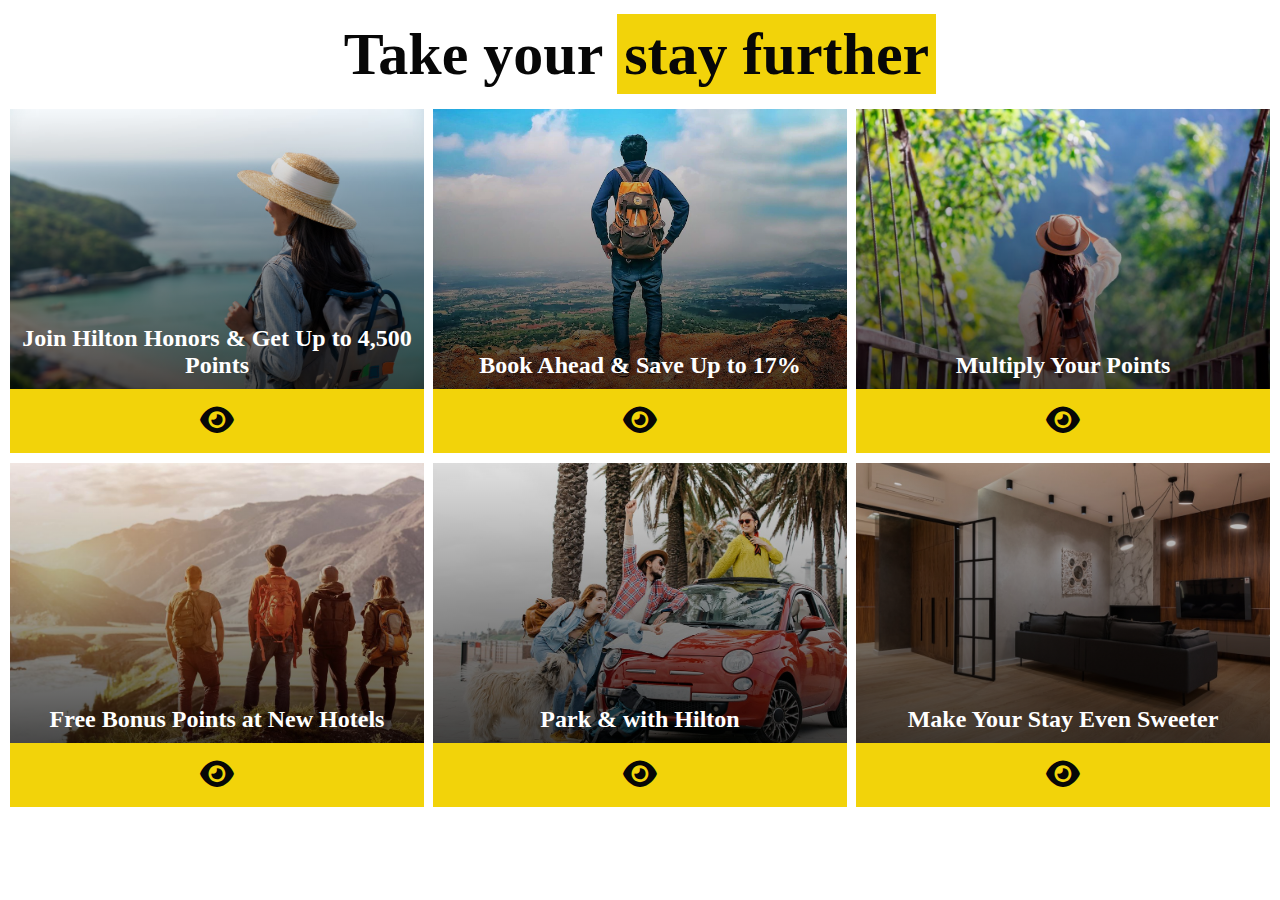
<file: Project 02/index.html>
<!DOCTYPE html>
<html lang="en">
    <head>
       <meta charset="UTF-8">
       <meta name="viewport" content="width=device-width, initial-scale=1.0">
       <link rel="stylesheet" href="https://cdnjs.cloudflare.com/ajax/libs/font-awesome/6.4.2/css/all.min.css">
       <link rel="stylesheet" href="css/main.css">
    </head>
    <body>
        <section class="Travelling">
           <div class="Travelling-wrap">
               <div class="Travelling-wrap-heading">
                    <div class="Travelling-wrap-heading-wrap">
                        <h1>Take your <span>stay further</span></h1>
                    </div>
               </div>
               <div class="Travelling-list">
                    <div class="Travelling-list-wrap">
                        <div class="Travelling-list-item">
                            <div class="Travelling-list-item-wrap">
                                <div class="image-wrap">
                                    <div class="image1">
                                        <div class="overlay"></div>
                                        <div class="text">
                                            <h2 class="heading">Join Hilton Honors & Get Up to 4,500 Points</h2>
                                        </div>
                                    </div>
                                </div>
                                <div class="icon-wrap">
                                    <i class="fa-solid fa-eye"></i>   
                                </div>
                            </div>
                            <div class="Travelling-list-item-wrap">
                                <div class="image-wrap">
                                    <div class="image2">
                                        <div class="overlay"></div>
                                        <div class="text">
                                            <h2 class="heading">Book Ahead & Save Up to 17% </h2>
                                        </div>
                                    </div>  
                                </div>
                                <div class="icon-wrap">
                                        <i class="fa-solid fa-eye"></i>   
                                </div>
                            </div>
                            <div class="Travelling-list-item-wrap">
                                <div class="image-wrap">
                                    <div class="image3">
                                        <div class="overlay"></div>
                                        <div class="text">
                                            <h2 class="heading">Multiply Your Points</h2>
                                        </div>
                                    </div>
                                   
                                </div>
                                <div class="icon-wrap">
                                        <i class="fa-solid fa-eye"></i>   
                                </div>
                            </div>
                            <div class="Travelling-list-item-wrap">
                                <div class="image-wrap">
                                    <div class="image4">
                                        <div class="overlay"></div>
                                        <div class="text">
                                            <h2 class="heading">Free Bonus Points at New Hotels</h2>
                                        </div>
                                    </div>
                                   
                                </div>
                                <div class="icon-wrap">
                                        <i class="fa-solid fa-eye"></i>   
                                </div>
                            </div>
                            <div class="Travelling-list-item-wrap">
                                <div class="image-wrap">
                                    <div class="image5">
                                        <div class="overlay"></div>
                                        <div class="text">
                                            <h2 class="heading">Park & with Hilton</h2>
                                        </div>
                                    </div>
                                   
                                </div>
                                <div class="icon-wrap">
                                        <i class="fa-solid fa-eye"></i>   
                                </div>
                            </div>
                            <div class="Travelling-list-item-wrap">
                                <div class="image-wrap">
                                    <div class="image6">
                                        <div class="overlay"></div>
                                        <div class="text">
                                            <h2 class="heading">Make Your Stay Even Sweeter</h2>
                                        </div>
                                    </div>
                                   
                                </div>
                                <div class="icon-wrap">
                                        <i class="fa-solid fa-eye"></i>   
                                </div>
                            </div>
                        </div>
                    </div>
               </div>
        </section>
    </body>
</html>
</file>
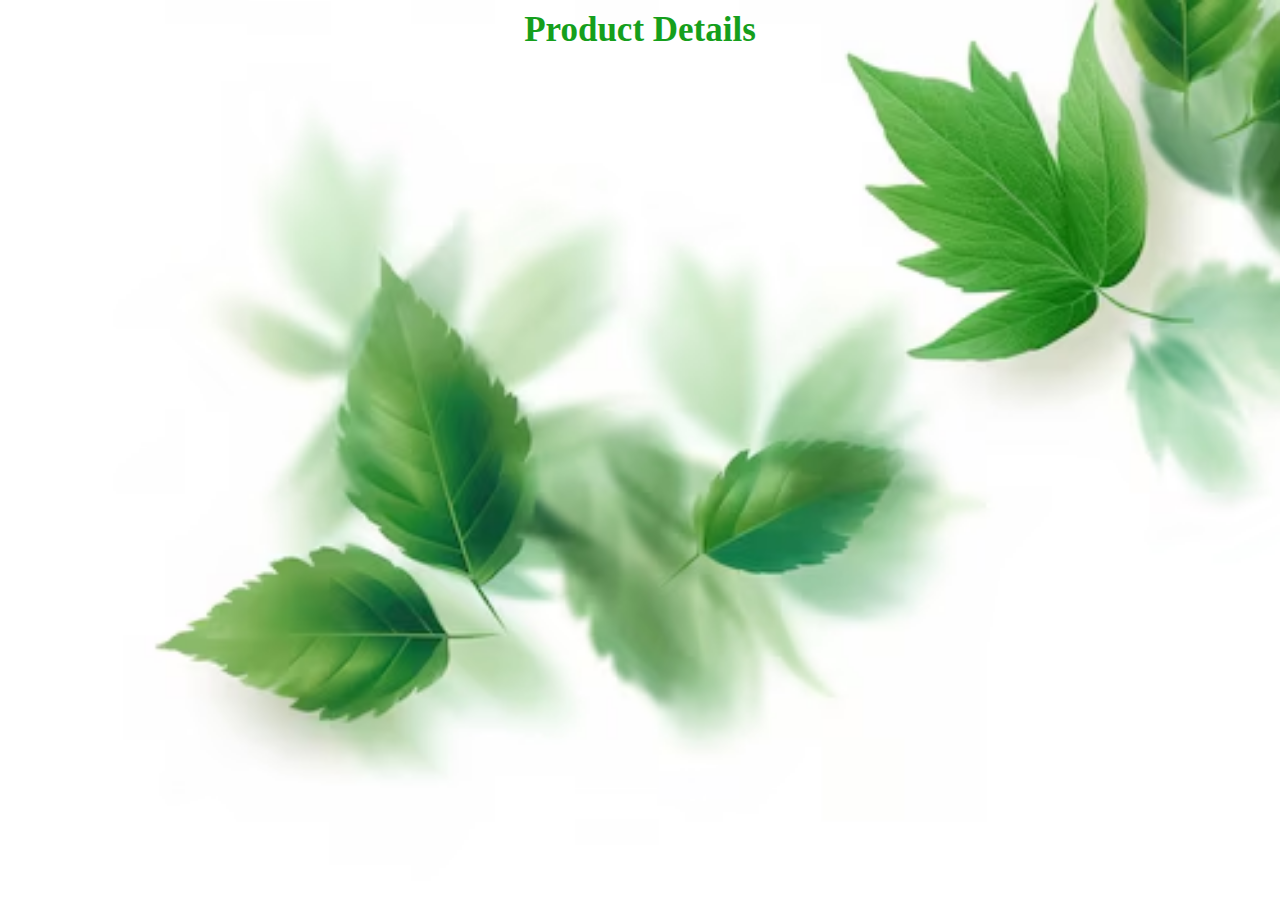
<file: Project 03/index.html>
<!DOCTYPE html>
<html lang="en">
    <head>
        <meta charset="UTF-8">
        <meta name="viewport" content="width=device-width, initial-scale=1.0">
        <link rel="stylesheet" href="css/main.css">
        <title>Project 03</title>
    </head>
    <body>
        <section class="Product-Card">
            <div class ="Product-Card-wrap">
                <div class = "Product-Card-Heading">
                    <div class = "Product-Card-Heading-wrap">
                        <h1 class = "heading">Product Details</h1>
                    </div>
                </div>
                <div class = "Product-Card-list">
                    <div class = "Product-Card-list-wrap">
                         <!--dynamically loaded data from the API -->
                    </div>
                </div>
            </div>
        </section>
        <script src="JS/script.js"></script>
    </body>
</html>
</file>
<file: Project 02/css/main.css>
* {
  margin: 0;
  padding: 0;
  box-sizing: border-box;
}

.Travelling {
  text-align: center;
  color: rgb(7, 7, 7);
  font-size: 18px;
  margin-top: 10px;
}
@media (min-width: 992px) {
  .Travelling {
    font-size: 30px;
  }
}
.Travelling .Travelling-wrap .Travelling-wrap-heading {
  padding: 10px;
}
.Travelling .Travelling-wrap .Travelling-wrap-heading-wrap h1 span {
  background-color: rgb(242, 211, 10);
  padding: 7px 7px;
}
.Travelling .Travelling-list {
  padding: 10px;
}
@media (min-width: 992px) {
  .Travelling .Travelling-list .Travelling-list-wrap .Travelling-list-item {
    display: flex;
    flex-wrap: wrap;
    justify-content: space-between;
  }
}
.Travelling .Travelling-list .Travelling-list-wrap .Travelling-list-item .Travelling-list-item-wrap {
  margin-bottom: 10px;
}
.Travelling .Travelling-list .Travelling-list-wrap .Travelling-list-item .Travelling-list-item-wrap:last-child {
  margin-bottom: 0;
}
@media (min-width: 992px) {
  .Travelling .Travelling-list .Travelling-list-wrap .Travelling-list-item .Travelling-list-item-wrap {
    width: calc(33.3333333333% - 6px);
  }
}
.Travelling .Travelling-list .Travelling-list-wrap .Travelling-list-item .Travelling-list-item-wrap .image-wrap .image1 {
  background-image: url("../images/image01.png");
  width: 100%;
  height: 280px;
  background-repeat: no-repeat;
  background-size: cover;
  background-position: center;
  display: flex;
  justify-content: center;
  align-items: last baseline;
  overflow: hidden;
  position: relative;
}
.Travelling .Travelling-list .Travelling-list-wrap .Travelling-list-item .Travelling-list-item-wrap .image-wrap .image1 .overlay {
  position: absolute;
  top: 0;
  left: 0;
  width: 100%;
  height: 100%;
  background: linear-gradient(to bottom, rgba(0, 0, 0, 0), rgba(0, 0, 0, 0.712));
  z-index: 1;
}
.Travelling .Travelling-list .Travelling-list-wrap .Travelling-list-item .Travelling-list-item-wrap .image-wrap .image1 .text {
  position: relative;
  z-index: 2;
}
.Travelling .Travelling-list .Travelling-list-wrap .Travelling-list-item .Travelling-list-item-wrap .image-wrap .image1 .text .heading {
  color: white;
  padding: 10px;
  font-size: 1.5rem;
}
.Travelling .Travelling-list .Travelling-list-wrap .Travelling-list-item .Travelling-list-item-wrap .image-wrap .image2 {
  background-image: url("../images/image02.png");
  width: 100%;
  height: 280px;
  background-repeat: no-repeat;
  background-size: cover;
  background-position: center;
  display: flex;
  justify-content: center;
  align-items: last baseline;
  overflow: hidden;
  position: relative;
}
.Travelling .Travelling-list .Travelling-list-wrap .Travelling-list-item .Travelling-list-item-wrap .image-wrap .image2 .overlay {
  position: absolute;
  top: 0;
  left: 0;
  width: 100%;
  height: 100%;
  background: linear-gradient(to bottom, rgba(0, 0, 0, 0), rgba(0, 0, 0, 0.712));
  z-index: 1;
}
.Travelling .Travelling-list .Travelling-list-wrap .Travelling-list-item .Travelling-list-item-wrap .image-wrap .image2 .text {
  position: relative;
  z-index: 2;
}
.Travelling .Travelling-list .Travelling-list-wrap .Travelling-list-item .Travelling-list-item-wrap .image-wrap .image2 .text .heading {
  color: white;
  padding: 10px;
  font-size: 1.5rem;
}
.Travelling .Travelling-list .Travelling-list-wrap .Travelling-list-item .Travelling-list-item-wrap .image-wrap .image3 {
  background-image: url("../images/image03.png");
  width: 100%;
  height: 280px;
  background-repeat: no-repeat;
  background-size: cover;
  background-position: center;
  display: flex;
  justify-content: center;
  align-items: last baseline;
  overflow: hidden;
  position: relative;
}
.Travelling .Travelling-list .Travelling-list-wrap .Travelling-list-item .Travelling-list-item-wrap .image-wrap .image3 .overlay {
  position: absolute;
  top: 0;
  left: 0;
  width: 100%;
  height: 100%;
  background: linear-gradient(to bottom, rgba(0, 0, 0, 0), rgba(0, 0, 0, 0.712));
  z-index: 1;
}
.Travelling .Travelling-list .Travelling-list-wrap .Travelling-list-item .Travelling-list-item-wrap .image-wrap .image3 .text {
  position: relative;
  z-index: 2;
}
.Travelling .Travelling-list .Travelling-list-wrap .Travelling-list-item .Travelling-list-item-wrap .image-wrap .image3 .text .heading {
  color: white;
  padding: 10px;
  font-size: 1.5rem;
}
.Travelling .Travelling-list .Travelling-list-wrap .Travelling-list-item .Travelling-list-item-wrap .image-wrap .image4 {
  background-image: url("../images/image04.png");
  width: 100%;
  height: 280px;
  background-repeat: no-repeat;
  background-size: cover;
  background-position: center;
  display: flex;
  justify-content: center;
  align-items: last baseline;
  overflow: hidden;
  position: relative;
}
.Travelling .Travelling-list .Travelling-list-wrap .Travelling-list-item .Travelling-list-item-wrap .image-wrap .image4 .overlay {
  position: absolute;
  top: 0;
  left: 0;
  width: 100%;
  height: 100%;
  background: linear-gradient(to bottom, rgba(0, 0, 0, 0), rgba(0, 0, 0, 0.712));
  z-index: 1;
}
.Travelling .Travelling-list .Travelling-list-wrap .Travelling-list-item .Travelling-list-item-wrap .image-wrap .image4 .text {
  position: relative;
  z-index: 2;
}
.Travelling .Travelling-list .Travelling-list-wrap .Travelling-list-item .Travelling-list-item-wrap .image-wrap .image4 .text .heading {
  color: white;
  padding: 10px;
  font-size: 1.5rem;
}
.Travelling .Travelling-list .Travelling-list-wrap .Travelling-list-item .Travelling-list-item-wrap .image-wrap .image5 {
  background-image: url("../images/image05.png");
  width: 100%;
  height: 280px;
  background-repeat: no-repeat;
  background-size: cover;
  background-position: center;
  display: flex;
  justify-content: center;
  align-items: last baseline;
  overflow: hidden;
  position: relative;
}
.Travelling .Travelling-list .Travelling-list-wrap .Travelling-list-item .Travelling-list-item-wrap .image-wrap .image5 .overlay {
  position: absolute;
  top: 0;
  left: 0;
  width: 100%;
  height: 100%;
  background: linear-gradient(to bottom, rgba(0, 0, 0, 0.118), rgba(0, 0, 0, 0.712));
  z-index: 1;
}
.Travelling .Travelling-list .Travelling-list-wrap .Travelling-list-item .Travelling-list-item-wrap .image-wrap .image5 .text {
  position: relative;
  z-index: 2;
}
.Travelling .Travelling-list .Travelling-list-wrap .Travelling-list-item .Travelling-list-item-wrap .image-wrap .image5 .text .heading {
  color: white;
  padding: 10px;
  font-size: 1.5rem;
}
.Travelling .Travelling-list .Travelling-list-wrap .Travelling-list-item .Travelling-list-item-wrap .image-wrap .image6 {
  background-image: url("../images/image06.png");
  width: 100%;
  height: 280px;
  background-repeat: no-repeat;
  background-size: cover;
  background-position: center;
  display: flex;
  justify-content: center;
  align-items: last baseline;
  overflow: hidden;
  position: relative;
}
.Travelling .Travelling-list .Travelling-list-wrap .Travelling-list-item .Travelling-list-item-wrap .image-wrap .image6 .overlay {
  position: absolute;
  top: 0;
  left: 0;
  width: 100%;
  height: 100%;
  background: linear-gradient(to bottom, rgba(0, 0, 0, 0.118), rgba(0, 0, 0, 0.712));
  z-index: 1;
}
.Travelling .Travelling-list .Travelling-list-wrap .Travelling-list-item .Travelling-list-item-wrap .image-wrap .image6 .text {
  position: relative;
  z-index: 2;
}
.Travelling .Travelling-list .Travelling-list-wrap .Travelling-list-item .Travelling-list-item-wrap .image-wrap .image6 .text .heading {
  color: white;
  padding: 10px;
  font-size: 1.5rem;
}
.Travelling .Travelling-list .Travelling-list-wrap .Travelling-list-item .icon-wrap {
  padding: 15px;
  background-color: rgb(242, 211, 10);
  position: relative;
}

/*# sourceMappingURL=main.css.map */
</file>
<file: Project 03/css/main.css>
* {
  margin: 0;
  padding: 0;
  box-sizing: border-box;
}

body {
  background-image: url("../images/images2.png");
  background-size: cover;
  background-position: center;
  background-repeat: no-repeat;
  background-attachment: fixed;
}

.Product-Card .Product-Card-wrap .Product-Card-Heading .Product-Card-Heading-wrap .heading {
  color: rgb(21, 159, 28);
  font-size: 25px;
  text-align: center;
  padding: 10px;
}
@media (min-width: 992px) {
  .Product-Card .Product-Card-wrap .Product-Card-Heading .Product-Card-Heading-wrap .heading {
    font-size: 35px;
  }
}
.Product-Card .Product-Card-wrap .Product-Card-list .Product-Card-list-wrap {
  padding: 12px;
}
.Product-Card .Product-Card-wrap .Product-Card-list .Product-Card-list-wrap .Product-Card-item-wrap p {
  font-size: 16px;
  margin-bottom: 8px;
}
.Product-Card .Product-Card-wrap .Product-Card-list .Product-Card-list-wrap .Product-Card-item-wrap p::before {
  font-weight: bold;
}
.Product-Card .Product-Card-wrap .Product-Card-list .Product-Card-list-wrap .product-id::before {
  content: "Product ID: ";
}
.Product-Card .Product-Card-wrap .Product-Card-list .Product-Card-list-wrap .product-title::before {
  content: "Product Title: ";
}
.Product-Card .Product-Card-wrap .Product-Card-list .Product-Card-list-wrap .product-description::before {
  content: "Product Description: ";
}
.Product-Card .Product-Card-wrap .Product-Card-list .Product-Card-list-wrap .product-category::before {
  content: "Category: ";
}
.Product-Card .Product-Card-wrap .Product-Card-list .Product-Card-list-wrap .product-price::before {
  content: "Price: ";
}
.Product-Card .Product-Card-wrap .Product-Card-list .Product-Card-list-wrap .product-stock::before {
  content: "Stock: ";
}
.Product-Card .Product-Card-wrap .Product-Card-list .Product-Card-list-wrap .product-description::after {
  content: "\a";
  white-space: pre;
}
@media (min-width: 992px) {
  .Product-Card .Product-Card-wrap .Product-Card-list .Product-Card-list-wrap {
    display: flex;
    flex-wrap: wrap;
    justify-content: space-between;
  }
}
.Product-Card .Product-Card-wrap .Product-Card-list .Product-Card-list-wrap .Product-Card-item {
  padding: 12px;
  background-color: rgb(67, 220, 67);
  border-radius: 5px;
  margin-bottom: 10px;
}
.Product-Card .Product-Card-wrap .Product-Card-list .Product-Card-list-wrap .Product-Card-item:last-child {
  margin-bottom: 0;
}
@media (min-width: 992px) {
  .Product-Card .Product-Card-wrap .Product-Card-list .Product-Card-list-wrap .Product-Card-item {
    width: calc(33.3333333333% - 6px);
  }
  .Product-Card .Product-Card-wrap .Product-Card-list .Product-Card-list-wrap .Product-Card-item:last-child {
    margin-bottom: 10px;
  }
}
.Product-Card .Product-Card-wrap .Product-Card-list .Product-Card-list-wrap .Product-Card-item .Product-Card-item-wrap {
  color: rgb(10, 59, 17);
  font-size: 16px;
}
.Product-Card .Product-Card-wrap .Product-Card-list .Product-Card-list-wrap .Product-Card-item:hover {
  background-color: rgb(50, 180, 50);
  box-shadow: 0 4px 10px rgba(0, 0, 0, 0.2);
}

/*# sourceMappingURL=main.css.map */
</file>
